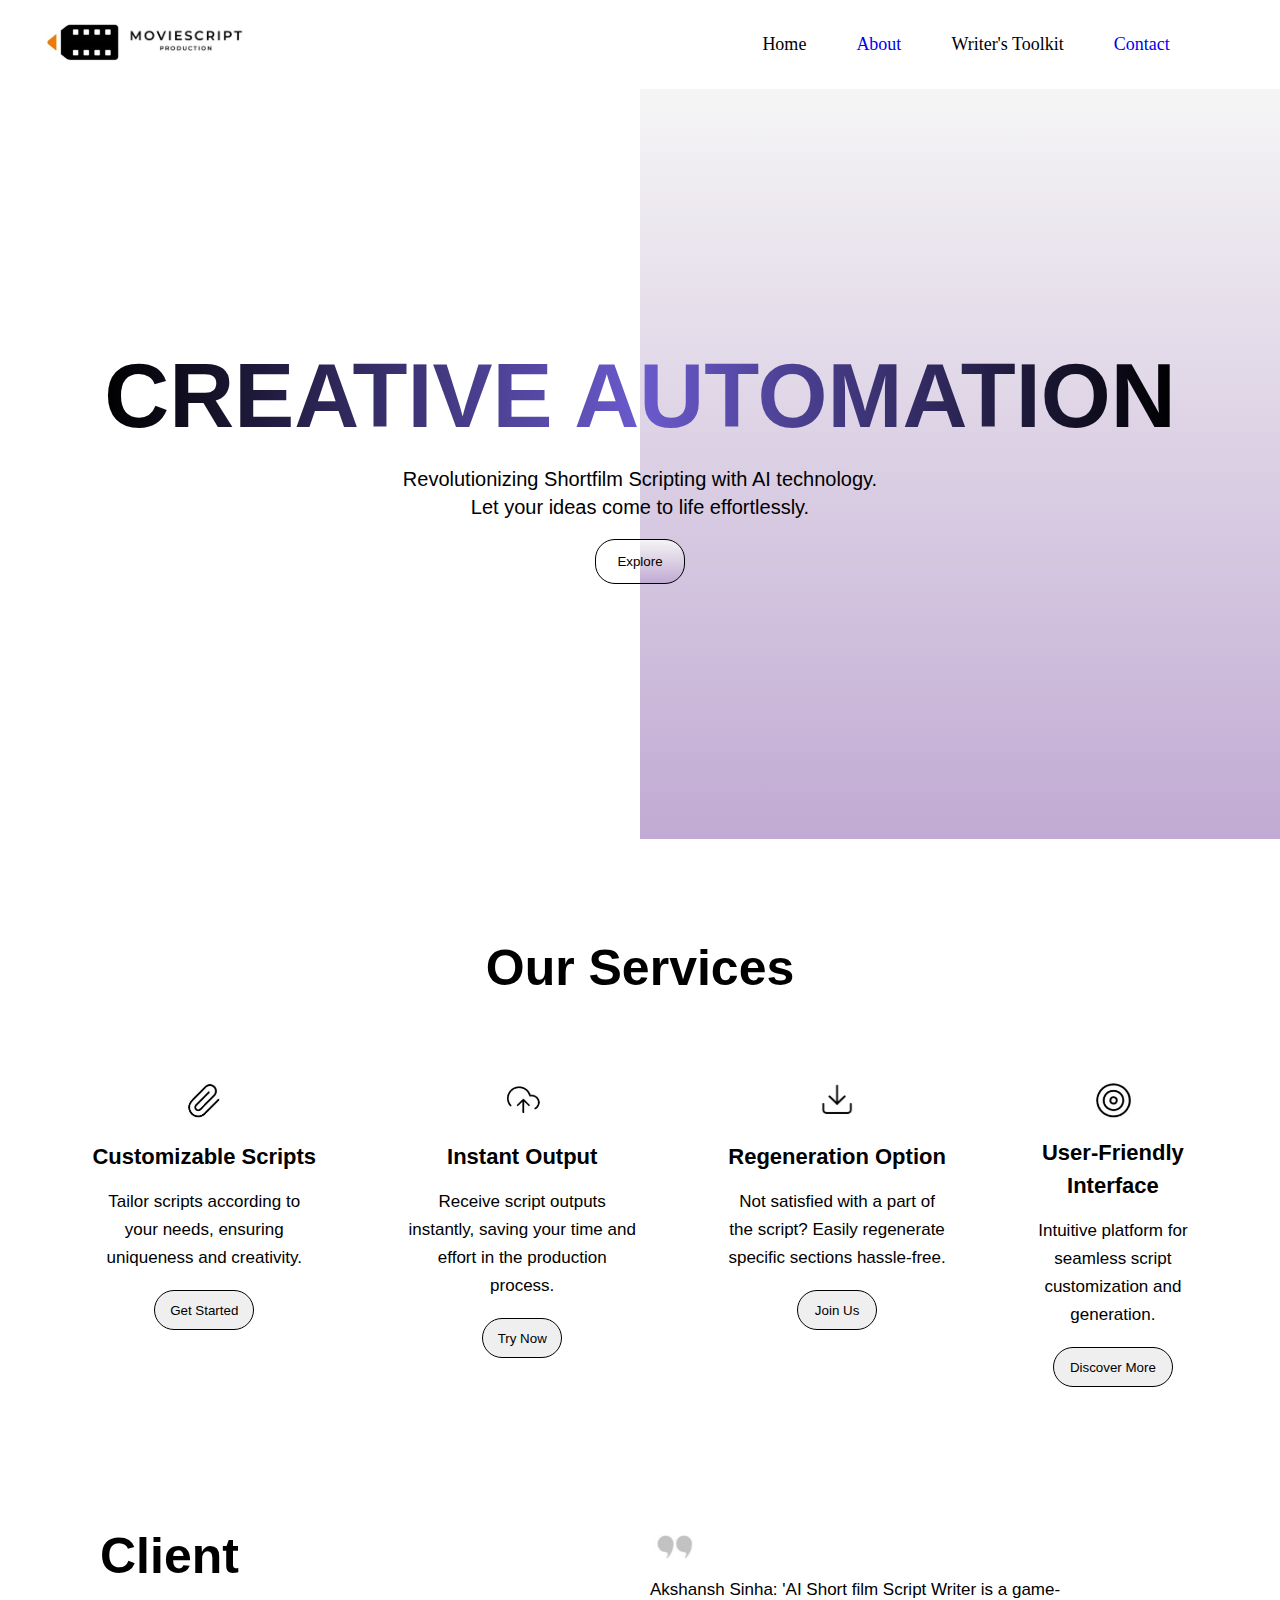
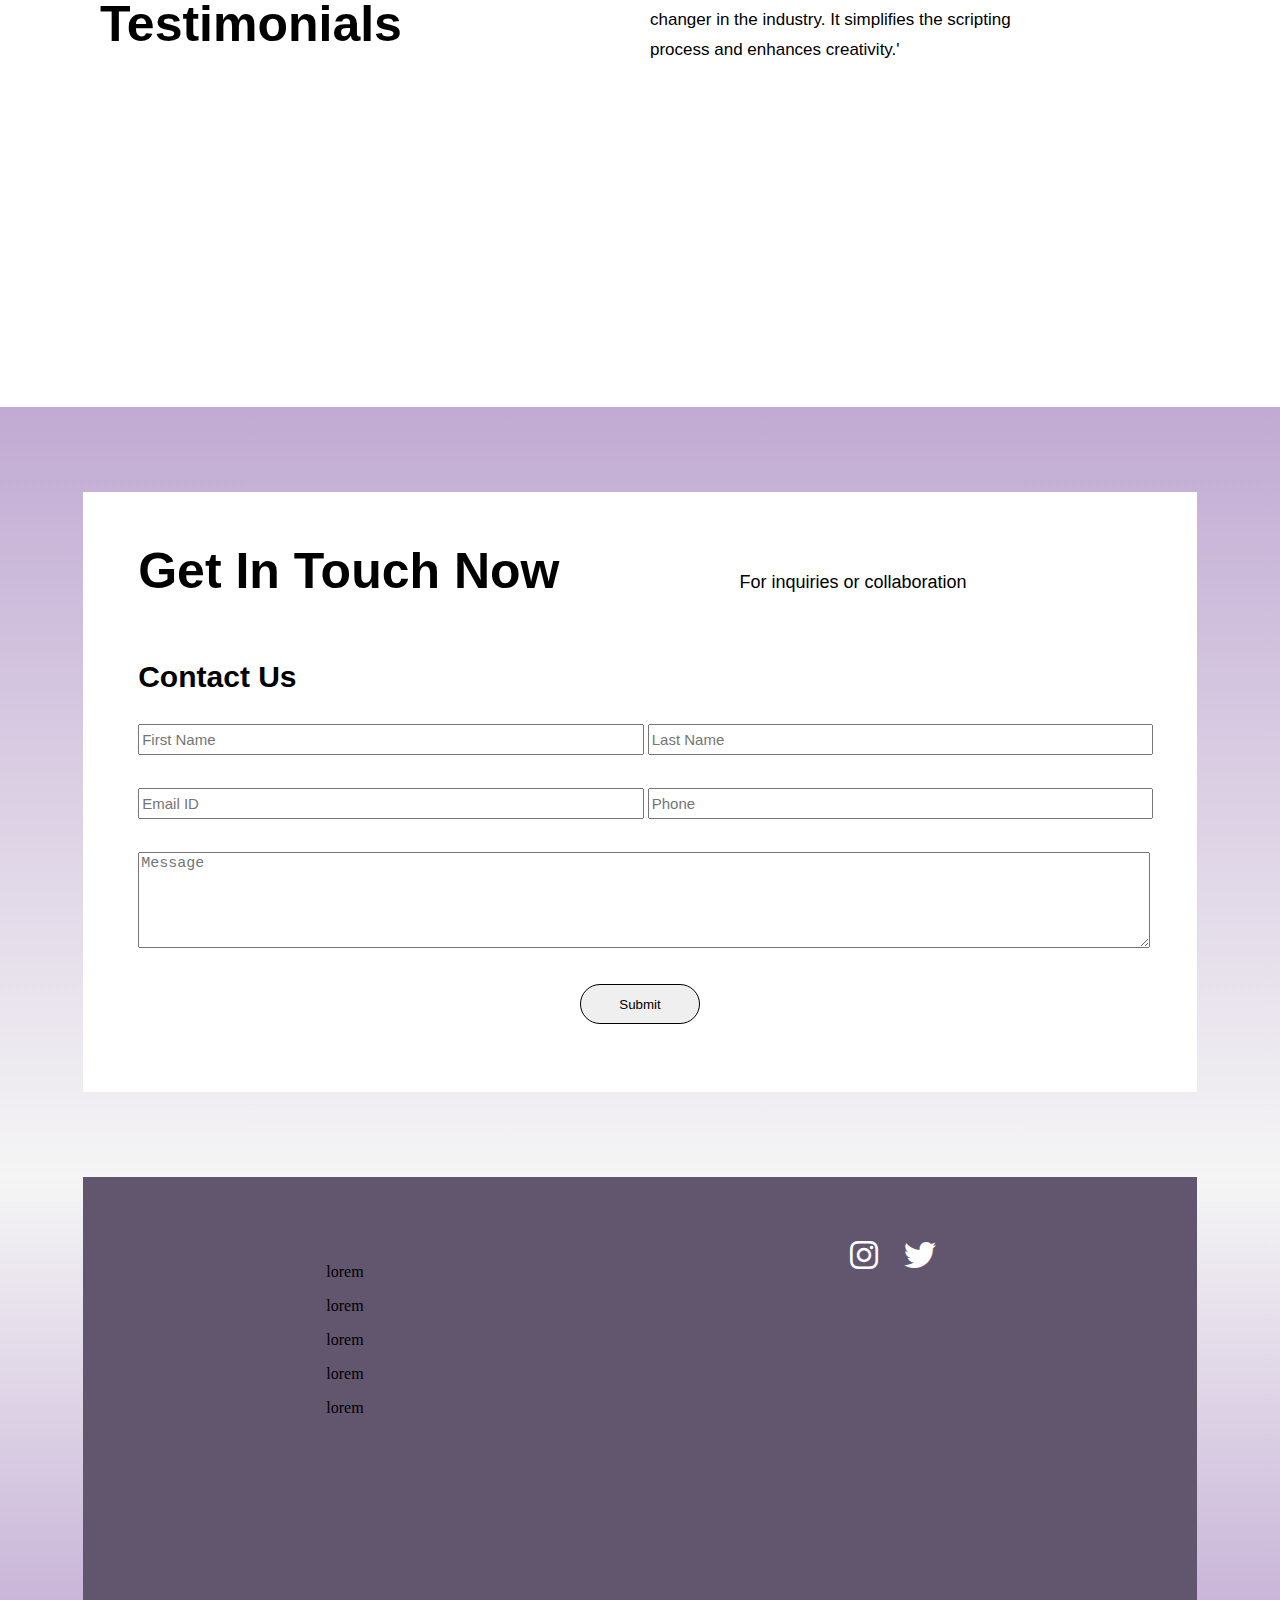
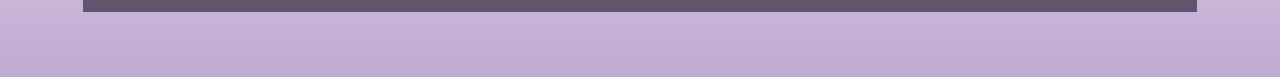
<file: index.html>
<!DOCTYPE html>
<html lang="en">
<head>
    <meta charset="UTF-8">
    <meta name="viewport" content="width=device-width, initial-scale=1.0">
    <title>Short film Script Writer</title>
    <link rel="stylesheet" href="style.css">
    <link rel="stylesheet" href="https://cdnjs.cloudflare.com/ajax/libs/font-awesome/6.7.2/css/all.min.css" integrity="sha512-Evv84Mr4kqVGRNSgIGL/F/aIDqQb7xQ2vcrdIwxfjThSH8CSR7PBEakCr51Ck+w+/U6swU2Im1vVX0SVk9ABhg==" crossorigin="anonymous" referrerpolicy="no-referrer" />
</head>
<body>
    <header>
        <div class="navbar">
            <div class="logo">
                <img class="logoimage" src="first.jpeg">
                <img class="logoimage2" src="second.jpeg">
            </div>
            <div>
                <div class="navbarOption">
                    <p class="navbarContent">Home</p>
                    <p class="navbarContent"><a href="#about" style="text-decoration: none;">About</a></p>
                    <p class="navbarContent">Writer's Toolkit</p>
                    <!-- <p class="navbarContent">How It Works?</p> -->
                    <p class="navbarContent"><a href="#contact" style="text-decoration: none;">Contact</a></p>
                </div>
            </div>
        </div>
    </header>

    <main>
        <section>
            <div class="firstseenpage">
                <div>
                    <p class="bigtext">CREATIVE AUTOMATION</p>
                    <p class="subtext">Revolutionizing Shortfilm Scripting with AI technology.</p>
                    <p class="subtext2">Let your ideas come to life effortlessly.</p>
                    <form action="main.html">
                        <center><button class="buttonn">Explore</button></center>
                    </form>
                </div>
            </div>
        </section>

        <section>
            <p class="service">Our Services</p>
            <div class="OurServices">
                <div class="allservice">
                    <div class="servicelogodiv">
                        <img class="servicelogo" src="Customizable Scripts.jpeg">
                    </div>
                    <p class="serviceheading">Customizable Scripts</p>
                    <p class="servicedescription">Tailor scripts according to</p>
                    <p class="servicedescription">your needs, ensuring</p>
                    <p class="servicedescription">uniqueness and creativity.</p>
                    <form>
                        <center><button class="servicebuttonn1">Get Started</button></center>
                    </form>
                </div>
                <div class="allservice">
                    <div class="servicelogodiv">
                        <img class="servicelogo" src="Instant Output.jpeg">
                    </div>
                    <p class="serviceheading">Instant Output</p>
                    <p class="servicedescription">Receive script outputs</p>
                    <p class="servicedescription">instantly, saving your time and</p>
                    <p class="servicedescription">effort in the production</p>
                    <p class="servicedescription">process.</p>
                    <form>
                        <center><button class="servicebuttonn2">Try Now</button></center>
                    </form>
                </div>
                <div class="allservice">
                    <div class="servicelogodiv">
                        <img class="servicelogo" src="Regeneration Option.jpeg">
                    </div>
                    <p class="serviceheading">Regeneration Option</p>
                    <p class="servicedescription">Not satisfied with a part of</p>
                    <p class="servicedescription">the script? Easily regenerate</p>
                    <p class="servicedescription">specific sections hassle-free.</p>
                    <form>
                        <center><button class="servicebuttonn3">Join Us</button></center>
                    </form>
                </div>
                <div class="allservice">
                    <div class="servicelogodiv">
                        <img class="servicelogo" src="User-Friendly.jpeg">
                    </div>
                    <p class="serviceheadingd">User-Friendly</p>
                    <p class="serviceheading2">Interface</p>
                    <p class="servicedescription">Intuitive platform for</p>
                    <p class="servicedescription">seamless script</p>
                    <p class="servicedescription">customization and</p>
                    <p class="servicedescription">generation.</p>
                    <form>
                        <center><button class="servicebuttonn4">Discover More</button></center>
                    </form>
                </div>
            </div>
        </section>

        <section>
            <div class="clienttest">
                <div class="clients">
                    <p class="textmain">Client</p>
                    <p class="textmain">Testimonials</p>
                </div>
                <div>
                    <img class="quotelogo" src="quote.jpeg">
                    <p class="review">Akshansh Sinha: 'AI Short film Script Writer is a game-</p>
                    <p class="review">changer in the industry. It simplifies the scripting</p>
                    <p class="review">process and enhances creativity.'</p>
                </div>
            </div>
        </section>

        <section id="contact">
            <div class="backgroundimage">
                <div class="whitebackground">
                    <div class="inquiries">
                        <p class="getintouch">Get In Touch Now</p>
                        <p class="collaboration">For inquiries or collaboration</p>
                    </div>
                    <p class="Contact_Ustext">Contact Us</p>
                    <form class="Contact_Us" >
                        <div class="diff_divs">
                            <input placeholder="First Name" type="text" maxlength="20" name="name" id="name" required>
                            <input placeholder="Last Name" type="text" maxlength="20" name="name" id="name">
                        </div>
            
                        <br>
            
                        <div class="diff_divs">
                            <input placeholder="Email ID" type="email" name="email" id="email" required>
                            <input placeholder="Phone" type="number" name="email" id="email" required>
                        </div>
            
                        <br>
            
                        <div class="diff_divs">
                            <textarea  placeholder="Message" id="issue" cols="50" required></textarea>
                        </div>
            
                        <br>
            
                        <center><button class="Contact_UsSubmit">Submit</button></center>
                    </form>
                </div>
            </div>
        </section>
    </main>
    
    <footer id="about">
        <div class="footerr">
            <div class="subfooter">
                <div class="footercontent">
                    <p>lorem</p>
                    <p>lorem</p>
                    <p>lorem</p>
                    <p>lorem</p>
                    <p>lorem</p>
                </div>
                <div class="footercontent">
                    <a href="https://www.instagram.com/rohan.ranjan.2303/"><i id="icon" class="fa-brands fa-instagram fa-bounce fa-2xl" style="color: #ffffff;"></i></a>
                    <i id="icon" class="fa-brands fa-twitter fa-shake fa-2xl" style="color: #ffffff;"></i>

                </div>
            </div>
        </div>
    </footer>
</body>
</html>
</file>
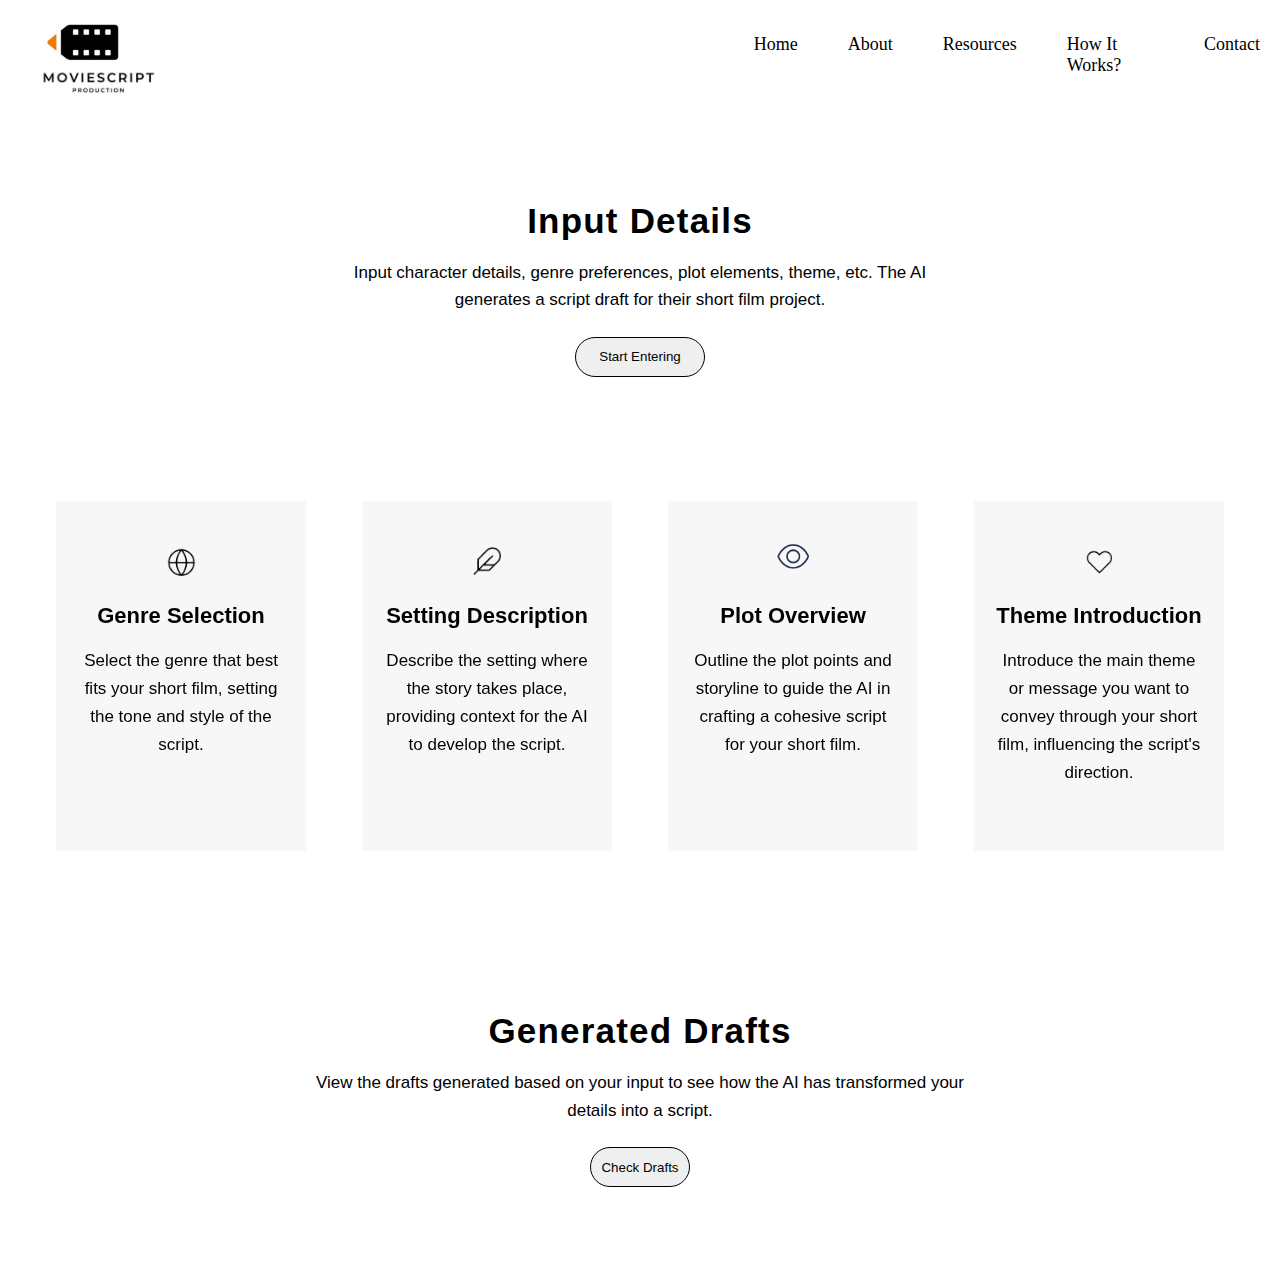
<file: main.html>
<!DOCTYPE html>
<html lang="en">
<head>
    <meta charset="UTF-8">
    <meta name="viewport" content="width=device-width, initial-scale=1.0">
    <title></title>
    <link rel="stylesheet" href="main.css">
</head>
<body>
    <header>
        <div class="navbar">
            <div class="logo">
                <img class="logoimage" src="first.jpeg">
                <img class="logoimage2" src="second.jpeg">
            </div>
            <div>
                <div class="navbarOption">
                    <p class="navbarContent">Home</p>
                    <p class="navbarContent">About</p>
                    <p class="navbarContent">Resources</p>
                    <p class="navbarContent">How It Works?</p>
                    <p class="navbarContent">Contact</p>
                </div>
            </div>
        </div>
    </header>

    <main>
        <section>
            <div class="input_details">
                <p class="input_detailsbigtext">Input Details</p>
                <p class="input_detailssubtext">Input character details, genre preferences, plot elements, theme, etc. The AI </p>
                <p class="input_detailssubtext">generates a script draft for their short film project.</p>
                <center><button class="input_start" id="flipButton">Start Entering</button></center>
            </div>
        </section>

        <section>
            <div class="flip-card" id="flipCard">
                <div class="flip-card-inner">
                    <div class="flip-card-front">
                        <div class="Allinput_detaildescription">
                            <div class="allinput_detail">
                                <div class="inputlogodiv">
                                    <img class="inputlogo" src="globe.png">
                                </div>
                                <p class="inputheading">Genre Selection</p>
                                <p class="inputdescription">Select the genre that best</p>
                                <p class="inputdescription">fits your short film, setting</p>
                                <p class="inputdescription">the tone and style of the</p>
                                <p class="inputdescription">script.</p>
                            </div>
                            <div class="allinput_detail">
                                <div class="inputlogodiv">
                                    <img class="inputlogo" src="leaf.png">
                                </div>
                                <p class="inputheading">Setting Description</p>
                                <p class="inputdescription">Describe the setting where</p>
                                <p class="inputdescription">the story takes place,</p>
                                <p class="inputdescription">providing context for the AI</p>
                                <p class="inputdescription">to develop the script.</p>
                            </div>
                            <div class="allinput_detail">
                                <div class="inputlogodiv">
                                    <img class="inputlogodiff" src="eye.png">
                                </div>
                                <p class="inputheading">Plot Overview</p>
                                <p class="inputdescription">Outline the plot points and</p>
                                <p class="inputdescription">storyline to guide the AI in</p>
                                <p class="inputdescription">crafting a cohesive script</p>
                                <p class="inputdescription">for your short film.</p>
                            </div>
                            <div class="allinput_detail">
                                <div class="inputlogodiv">
                                    <img class="inputlogo" src="heart.png">
                                </div>
                                <p class="inputheading">Theme Introduction</p>
                                <p class="inputdescription">Introduce the main theme</p>
                                <p class="inputdescription">or message you want to</p>
                                <p class="inputdescription">convey through your short</p>
                                <p class="inputdescription">film, influencing the script's</p>
                                <p class="inputdescription">direction.</p>
                            </div>
                        </div>
                        <!-- <button class="input_start" id="flipButton">Start Entering</button> -->
                    </div>
                    <div class="flip-card-back">
                        <div class="margin">
                            <div class="input_divs">
                                <div class="input_rowdiv">
                                    <div class="input_div">
                                        <p>Genre</p>
                                        <select id="Genre" required>
                                            <option>Select</option>
                                            <option>Action</option>
                                            <option>Thiller</option>
                                            <option>Horror</option>
                                            <option>Romance</option>
                                            <option>Comedy</option>
                                            <option>Science Fiction</option>
                                            <option>Adventure</option>
                                            <option>Drama</option>
                                            <option>Fantasy</option>
                                            <option>Musicals</option>
                                            <option>Mystery</option>
                                            <option>Sports</option>
                                            <option>Western</option>
                                        </select>
                                    </div>
                                    <div class="input_div">
                                        <p>Duration</p>
                                        <select id="Duration" required>
                                            <option>Select</option>
                                            <option>3</option>
                                            <option>4</option>
                                            <option>5</option>
                                            <option>6</option>
                                            <option>7</option>
                                            <option>8</option>
                                            <option>9</option>
                                            <option>10</option>
                                            <option>11</option>
                                            <option>12</option>
                                            <option>13</option>
                                            <option>14</option>
                                            <option>15</option>
                                            <option>16</option>
                                            <option>17</option>
                                            <option>18</option>
                                            <option>19</option>
                                            <option>20</option>
                                            <option>21</option>
                                            <option>22</option>
                                            <option>23</option>
                                            <option>24</option>
                                            <option>25</option>
                                            <option>26</option>
                                            <option>27</option>
                                            <option>28</option>
                                            <option>29</option>
                                            <option>30</option>
                                            <option>31</option>
                                            <option>32</option>
                                            <option>33</option>
                                            <option>34</option>
                                            <option>35</option>
                                        </select>
                                    </div>
                                    <div class="input_div1">
                                        <div class="character">
                                            <p>Male</p>
                                            <select required>
                                                <option>0</option>
                                                <option>1</option>
                                                <option>2</option>
                                                <option>3</option>
                                                <option>4</option>
                                                <option>5</option>
                                                <option>6</option>
                                                <option>7</option>
                                                <option>8</option>
                                                <option>9</option>
                                                <option>10</option>
                                            </select>
                                        </div>
                                        <div class="character">
                                            <p>Female</p>
                                            <select required>
                                                <option>0</option>
                                                <option>1</option>
                                                <option>2</option>
                                                <option>3</option>
                                                <option>4</option>
                                                <option>5</option>
                                                <option>6</option>
                                                <option>7</option>
                                                <option>8</option>
                                                <option>9</option>
                                                <option>10</option>
                                            </select>
                                        </div>
                                    </div>
                                </div>
                                <div class="input_rowdiv">
                                    <div class="input_div">
                                        <p>Theme</p>
                                        <textarea  placeholder="Theme" cols="40" required></textarea>
                                    </div>
                                    <div class="input_div">
                                        <p>Opening Line(if any)</p>
                                        <textarea  placeholder="Opening Line" cols="50"></textarea>
                                    </div>
                                </div>
                                <div class="input_rowdiv">
                                    <div class="input_div">
                                        <p>Location Restriction(if any)</p>
                                        <textarea  placeholder="Restriction" cols="40"></textarea>
                                    </div>
                                    <div class="input_div">
                                        <p>Plot</p>
                                        <textarea  placeholder="Describe Plot" cols="50"></textarea>
                                    </div>
                                </div>
                            </div>
                            <div class="input_divs">
                                <center><button class="Submit">Submit</button></center>
                            </div>
                        </div>
                    </div>
                </div>
            </div>
        </section>

        <div class="returnreply">
        </div>

        <section class="avoidlayer">
            <div class="generated_draft">
                <p class="generateddraftbigtext">Generated Drafts</p>
                <p class="generateddraftsubtext">View the drafts generated based on your input to see how the AI has transformed your</p>
                <p class="generateddraftsubtext">details into a script.</p>
                <center><button class="CheckDrafts">Check Drafts</button></center>
            </div>
        </section>

        <div class="drafted"></div>

        <!-- <section>

        </section> -->
    </main>

    <script src="main.js"></script>
</body>
</html>
</file>
<file: style.css>
html {
    scroll-behavior: smooth;
}

body{
    margin: 0px;
}

.logo{
    margin-left: 10px;
}

.logoimage{
    height: 45px;
}

.logoimage2{
    height: 30px;
    margin-bottom: 8px;
}

.navbar{
    display: flex;
    gap: 42%;
    margin: 20px;
    margin-left: 30px;
}

.navbarOption{
    display: flex;
    gap: 50px;
    font-size: large;
    color: black;
    text-decoration: none;
}

.navbarContent{
    margin-bottom: 10px;
    margin-top: 14px;
}

.bigtext{
    /* font-weight: 1000; */
    font-size: 90px;
    font-family: sans-serif;
    margin-bottom: 15px;
    margin-top: 0px;
    background: linear-gradient(to right, #000000, #6A5ACD, #000000); 
    -webkit-background-clip: text;
    -webkit-text-fill-color: transparent;
    font-weight: bold;
}

.firstseenpage{
    display: flex;
    justify-content: center;
    align-items: center;
    height: 750px;
    background: linear-gradient(to right, rgba(255, 255, 255, 1) 50%, rgba(0, 0, 0, 0) 50%), linear-gradient(to bottom,#F5F5F5,#c1aad3), #c1aad3;
    background-size: cover;
    background-position: right; 
}

.subtext{
    display: flex;
    justify-content: center;
    align-items: center;
    font-size: 20px;
    font-weight: 100px;
    font-family: sans-serif;
    margin-bottom: 3px;
}

.subtext2{
    display: flex;
    justify-content: center;
    align-items: center;
    font-size: 20px;
    font-weight: 0px;
    font-family: sans-serif;
    margin-top: 5px;
}

.buttonn{
    height: 45px;
    width: 90px;
    border-radius: 20px;
    border: 1px solid black;
    background: linear-gradient(to right, rgba(255, 255, 255, 1) 50%, rgba(0, 0, 0, 0) 50%), linear-gradient(to bottom, #F5F5F5, #c1aad3), #c1aad3;
    background-size: cover;
    background-position: right; 
}

.service{
    font-family: sans-serif;
    font-size: 50px;
    font-weight: 550;
    display: flex;
    justify-content: center;
    align-items: center;
    margin-top: 100px;
    margin-bottom: 80px;
}

.OurServices{
    display: flex;
    height: 370px;
    justify-content: space-evenly;
}

.serviceheading{
    font-family: sans-serif;
    font-size: 22px;
    font-weight: 550;
    display: flex;
    justify-content: center;
    align-items: center;
}

.servicedescription{
    display: flex;
    justify-content: center;
    align-items: center;
    font-family: sans-serif;
    font-size: 17px;
    font-weight: 500;
    margin-top: 5px;
    margin-bottom: 8px;
}

.servicelogo{
    height: 45px;
}

.servicelogodiv{
    display: flex;
    justify-content: center;
    align-items: center;
}

.serviceheading2{
    margin-top: 0px;
    font-family: sans-serif;
    font-size: 22px;
    font-weight: 550;
    display: flex;
    justify-content: center;
    align-items: center;
}

.serviceheadingd{
    font-family: sans-serif;
    font-size: 22px;
    font-weight: 550;
    display: flex;
    justify-content: center;
    align-items: center;
    margin-bottom: 7px;
    margin-top: 18px;
}

.servicebuttonn1{
    height: 40px;
    width: 100px;
    border-radius: 20px;
    margin-top: 14px;
    border: 1px solid black;
}

.servicebuttonn2{
    height: 40px;
    width: 80px;
    border-radius: 20px;
    margin-top: 14px;
    border: 1px solid black;
}

.servicebuttonn3{
    height: 40px;
    width: 80px;
    border-radius: 20px;
    margin-top: 14px;
    border: 1px solid black;
}

.servicebuttonn4{
    height: 40px;
    width: 120px;
    border-radius: 20px;
    margin-top: 14px;
    border: 1px solid black;
}

.clienttest{
    height: 400px;
    display: flex;
    margin: 80px;
    margin-left: 100px;
}

.clients{
    font-family: sans-serif;
    font-size: 50px;
    font-weight: 550;
    width: 50%;
}

.textmain{
    margin-top: 0px;
    margin-bottom: 10px;
}

.quotelogo{
    width: 50px;
}

.review{
    font-family: sans-serif;
    font-size: 17px;
    font-weight: 500;
    margin-top: 10px;
    margin-bottom: 10px;
}

.backgroundimage{
    /* background-color: #c1aad3; */
    background: linear-gradient(to bottom, #c1aad3, #F5F5F5);
    width: 100%;
    display: flex;
    flex-direction: column;
    align-items: center;
    height: 770px;
}

.whitebackground{
    background-color: white;
    width: 87%;
    margin-top: 85px;
    height: 600px;
}

.getintouch{
    font-family: sans-serif;
    font-size: 50px;
    font-weight: 550;
    margin-left: 55px;
}

.collaboration{
    margin-left: 180px;
    margin-top: 80px;
    font-size: 18px;
    font-weight: 500;
    font-family: sans-serif;
}

.Contact_Ustext{
    font-size: 30px;
    font-weight: 550;
    margin-left: 55px;
    font-family: sans-serif;
    margin-top: 10px;
}

#name{
    width: 47%;
    height: 25px;
    font-size: 15px;
}

#issue{
    height: 90px;
    font-size: 15px;
    width: 95%;
}

#email{
    height: 25px;
    width: 47%;
    font-size: 15px;
}

.diff_divs{
    margin-top: 15px;
    margin-left: 55px;
}

.inquiries{
    display: flex;
}

.Contact_Us{
    width: 100%;
}

.Contact_UsSubmit{
    height: 40px;
    width: 120px;
    border-radius: 20px;
    margin-top: 14px;
    border: 1px solid black;
}

.footerr{
    /* background-color: #62556e; */
    background: linear-gradient(to bottom , #F5F5F5, #c1aad3);
    height: 500px;
    width: 100%;
    display: flex;
    flex-direction: column;
    align-items: center;
}

.subfooter{
    background-color: #62556e;
    width: 87%;
    /* margin-top: 85px; */
    height: 435px;
    display: flex;
    justify-content: space-around;
}

.footercontent{
    margin: 70px;
}

#icon{
    width: 50px;
}
</file>
<file: main.css>
body{
    margin: 0px;
}

.logo{
    margin-left: 10px;
}

.logoimage{
    height: 45px;
}

.logoimage2{
    height: 30px;
    margin-bottom: 8px;
}

.navbar{
    display: flex;
    gap: 42%;
    margin: 20px;
    margin-left: 30px;
}

.navbarOption{
    display: flex;
    gap: 50px;
    font-size: large;
}

.navbarContent{
    margin-bottom: 10px;
    margin-top: 14px;
}

.input_details{
    display: flex;
    flex-direction: column;
    justify-content: center;
    align-items: center;
    height: 300px;
}

.input_detailsbigtext{
    font-family: sans-serif;
    font-size: 35px;
    font-weight: 550;
    letter-spacing: 1.2px;
    margin-bottom: 22px;
    margin-top: 15px;
}

.input_detailssubtext{
    font-family: sans-serif;
    font-size: 17px;
    font-weight: 500;
    margin-top: 0px;
    margin-bottom: 7px;
}

.input_start{
    height: 40px;
    width: 130px;
    border-radius: 20px;
    margin-top: 20px;
    border: 1px solid black;
    cursor: pointer;
    transition: 0.3s ease-in-out;
}

.input_start:hover {
    background-color: black;
    color: white;
}

.flip-card{
    margin-top: 70px;
}

.Allinput_detaildescription{
    display: flex;
    height: 370px;
    justify-content: space-evenly;
}

.inputheading{
    font-family: sans-serif;
    font-size: 22px;
    font-weight: 550;
    display: flex;
    justify-content: center;
    align-items: center;
}

.inputdescription{
    display: flex;
    justify-content: center;
    align-items: center;
    font-family: sans-serif;
    font-size: 17px;
    font-weight: 500;
    margin-top: 5px;
    margin-bottom: 8px;
}

.inputlogo{
    height: 40px;
}

.inputlogodiff{
    height: 30px;
    margin-bottom: 10px;
}

.inputlogodiv{
    display: flex;
    justify-content: center;
    align-items: center;
    margin-top: 40px;
}

.allinput_detail{
    background-color: rgba(243, 243, 243, 0.654);
    width: 250px;
    height: 350px;
}

.flip-card {
    background-color: transparent;
    /* width: 300px;
    height: 200px;
    border: 1px solid #f1f1f1; */
    perspective: 1000px;
    /* margin-left: 15px; */
  }
  
.flip-card-inner {
    position: relative;
    width: 100%;
    height: 100%;
    text-align: center;
    transition: transform 0.8s;
    transform-style: preserve-3d;
}

.flip-card.flipped .flip-card-inner {
    transform: rotateY(180deg);
}

.flip-card-front, .flip-card-back {
    position: absolute;
    width: 100%;
    height: 100%;
    backface-visibility: hidden;
}

.flip-card-front {
    background-color: #bbb;
    color: black;
}

.flip-card-back {
    transform: rotateY(180deg);
    height: 400px;
    
}

.input_divs{
    display: flex;
    flex-direction: column;
    justify-content: space-around;
}

.input_rowdiv{
    display: flex;
    justify-content: space-around;
    padding-bottom: 25px;
}

select{
    width: 120px;
    height: 30px;
}

.input_div1{
    display: flex;
}

.margin{
    margin-left: 35px;
    background-color: rgba(243, 243, 243, 0.654);
    margin-right: 35px;
    height: 400px;
    margin-top: 0px;
    margin-bottom: 0px;
}

.Submit{
    height: 40px;
    width: 100px;
    border-radius: 10px;
    margin-top: 6px;
    border: 1px solid black;
    transition: 0.3s ease-in-out;
}

.Submit:hover {
    background-color: black;
    color: white;
}

.CheckDrafts{
    height: 40px;
    width: 100px;
    border-radius: 20px;
    margin-top: 18px;
    border: 1px solid black;
    transition: 0.3s ease-in-out;
}

.CheckDrafts:hover{
    background-color: black;
    color: white;
}

.avoidlayer {
    height: 300px;
}

.generateddraftbigtext{
    font-family: sans-serif;
    font-size: 35px;
    font-weight: 550;
    letter-spacing: 1.2px;
    margin-bottom: 22px;
    margin-top: 10px;
}

.generateddraftsubtext{
    font-family: sans-serif;
    font-size: 17px;
    font-weight: 500;
    margin-top: 0px;
    margin-bottom: 8px;
}

.generated_draft{
    display: flex;
    flex-direction: column;
    justify-content: center;
    align-items: center;
    padding-top: 50px;
}

/* section:last-of-type{
    height: 600px;
} */

.returnreply{
    margin-top: 500px;
    font-size: 17px;
    font-weight: 500;
    margin-left: 35px;
    margin-right: 35px;
    min-height: 20px;
    max-height: 5000px;
}

.drafted{
    margin-left: 35px;
    margin-right: 35px;
    min-height: 20px;
    max-height: 5000px;
}
</file>
